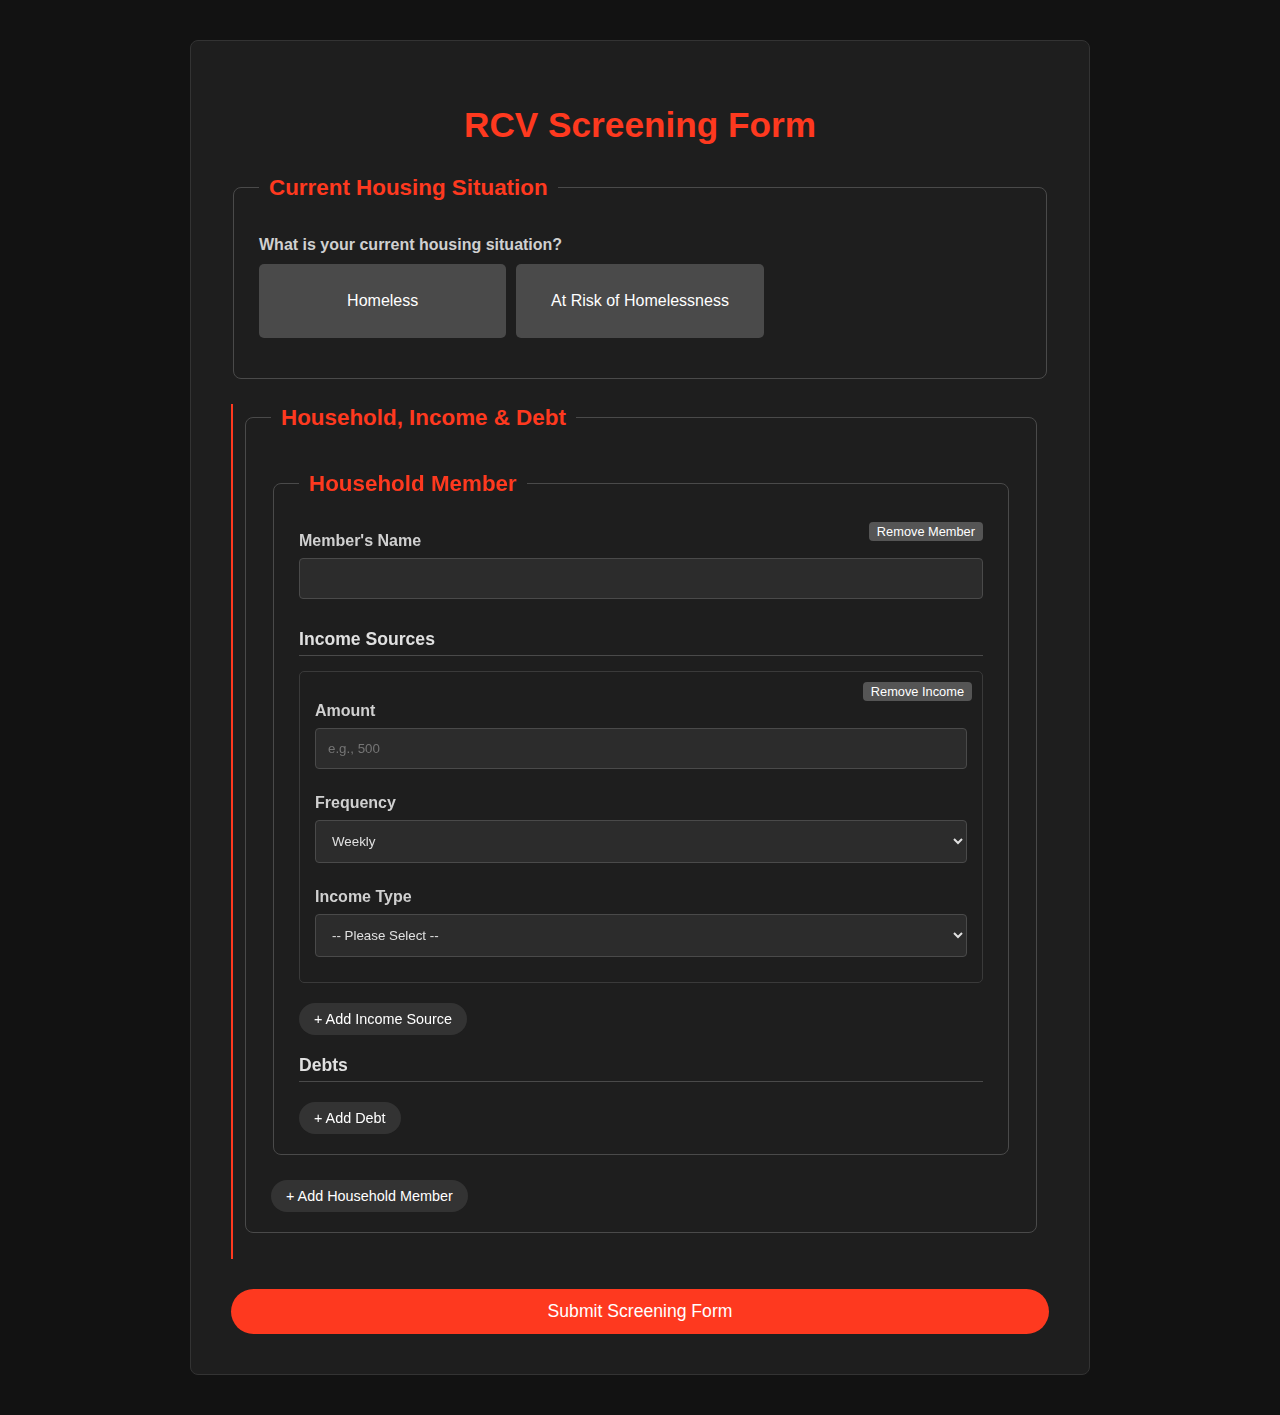
<file: index.html>
<!DOCTYPE html>
<html lang="en">
<head>
    <meta charset="UTF-8">
    <meta name="viewport" content="width=device-width, initial-scale=1.0">
    <title>RCV Screening Form</title>
    <link rel="stylesheet" href="style.css">
</head>
<body>
    <div class="app-wrapper">
        <div id="formContainer">
            <div class="logo-container">
                <h1>RCV Screening Form</h1>
            </div>

            <form id="rcv-screening-form">
                <!-- Section 1: Housing Situation -->
                <fieldset>
                    <legend>Current Housing Situation</legend>
                    <label>What is your current housing situation?</label>
                    <div class="custom-options-grid grid-normalize-height">
                        <div class="custom-option"><input type="radio" id="housingStatusHomeless" name="housing_status" value="homeless" required><label for="housingStatusHomeless">Homeless</label></div>
                        <div class="custom-option"><input type="radio" id="housingStatusAtRisk" name="housing_status" value="at_risk" required><label for="housingStatusAtRisk">At Risk of Homelessness</label></div>
                    </div>

                    <div id="homeless-details" class="collapsible collapsed">
                        <label for="homelessDuration">How long have you been homeless for?</label>
                        <input type="text" id="homelessDuration" name="homeless_duration">
                        <label for="homelessLocation">Where are you located?</label>
                        <input type="text" id="homelessLocation" name="homeless_location">
                    </div>

                    <div id="at-risk-details" class="collapsible collapsed">
                        <label>What are the causes that put you at risk? (select all that apply)</label>
                        <div class="custom-options-grid">
                            <div class="custom-option"><input type="checkbox" id="riskRentStruggle" name="at_risk_causes[]" value="rent_struggle"><label for="riskRentStruggle">Struggling to keep up with rent</label></div>
                            <div class="custom-option"><input type="checkbox" id="riskTerminationNotice" name="at_risk_causes[]" value="termination_notice"><label for="riskTerminationNotice">Received a notice of termination</label></div>
                            <div class="custom-option"><input type="checkbox" id="riskPropertySale" name="at_risk_causes[]" value="property_sale"><label for="riskPropertySale">Current rental property on sale</label></div>
                            <div class="custom-option"><input type="checkbox" id="riskRelationshipBreakdown" name="at_risk_causes[]" value="relationship_breakdown"><label for="riskRelationshipBreakdown">Relationship breakdown</label></div>
                            <div class="custom-option"><input type="checkbox" id="riskMarriageBreakdown" name="at_risk_causes[]" value="marriage_breakdown"><label for="riskMarriageBreakdown">Marriage breakdown</label></div>
                            <div class="custom-option"><input type="checkbox" id="riskDV" name="at_risk_causes[]" value="dv"><label for="riskDV">Domestic Violence</label></div>
                            <div class="custom-option"><input type="checkbox" id="riskRepairs" name="at_risk_causes[]" value="repairs_maintenance"><label for="riskRepairs">Landlord won't complete repairs</label></div>
                        </div>
                        <div id="termination-date-container" class="collapsible collapsed">
                            <label for="terminationDate">What is the termination date?</label>
                            <input type="date" id="terminationDate" name="termination_date">
                        </div>
                    </div>
                </fieldset>

                <!-- Section 2: Household Members, Income, and Debt -->
                <div id="household-section" class="collapsible">
                    <fieldset>
                        <legend>Household, Income & Debt</legend>
                        <div id="household-members-container"></div>
                        <button type="button" id="add-household-member">+ Add Household Member</button>
                    </fieldset>
                </div>

                <button type="submit">Submit Screening Form</button>
            </form>
        </div>
    </div>

    <!-- TEMPLATES -->
    <template id="household-member-template">
        <fieldset class="household-member">
            <legend>Household Member</legend>
            <button type="button" class="remove-item remove-member">Remove Member</button>
            <label>Member's Name</label>
            <input type="text" class="member-name" required>
            
            <div class="income-sources-container">
                <h4>Income Sources</h4>
                <div class="income-sources-list"></div>
                <button type="button" class="add-income-source">+ Add Income Source</button>
            </div>

            <div class="debts-container">
                <h4>Debts</h4>
                <div class="debts-list"></div>
                <button type="button" class="add-debt">+ Add Debt</button>
            </div>
        </fieldset>
    </template>

    <template id="income-source-template">
        <div class="income-source-item item-box">
            <button type="button" class="remove-item remove-income">Remove Income</button>
            <div>
                <label>Amount</label>
                <input type="number" class="income-amount" placeholder="e.g., 500" required>
            </div>
            <div>
                <label>Frequency</label>
                <select class="income-frequency" required>
                    <option value="weekly">Weekly</option>
                    <option value="fortnightly">Fortnightly</option>
                    <option value="monthly">Monthly</option>
                </select>
            </div>
            <div>
                <label>Income Type</label>
                <select class="income-type" required>
                    <option value="">-- Please Select --</option>
                    <option value="wages">Wages</option>
                    <option value="dva">DVA</option>
                    <option value="centrelink">Centrelink</option>
                    <option value="comm_super">Comm Super</option>
                    <option value="other">Other</option>
                </select>
            </div>
            <div class="other-income-type-container collapsible collapsed">
                <label>Please specify other income type</label>
                <input type="text" class="other-income-type">
            </div>
        </div>
    </template>

    <template id="debt-template">
        <div class="debt-item item-box">
            <button type="button" class="remove-item remove-debt">Remove Debt</button>
            <div>
                <label>Total Amount</label>
                <input type="number" class="debt-amount" placeholder="e.g., 2000" required>
            </div>
            <div>
                <label>Debt Type</label>
                <select class="debt-type" required>
                    <option value="">-- Please Select --</option>
                    <option value="credit_card">Credit Card</option>
                    <option value="personal_loan">Personal Loan</option>
                    <option value="child_support">Child Support</option>
                    <option value="ato">ATO</option>
                    <option value="utility_arrears">Utility Arrears</option>
                    <option value="rental_arrears">Rental Arrears</option>
                    <option value="bnpl">Buy Now, Pay Later</option>
                    <option value="fines">Fines</option>
                    <option value="other">Other</option>
                </select>
            </div>
            <div class="other-debt-type-container collapsible collapsed">
                <label>Please specify other debt type</label>
                <input type="text" class="other-debt-type">
            </div>
            <div class="payment-details">
                <h4>Payment Arrangement</h4>
                <div>
                    <label>Payment Amount</label>
                    <input type="number" class="debt-payment-amount" placeholder="e.g., 50">
                </div>
                <div>
                    <label>Payment Frequency</label>
                    <select class="debt-payment-frequency">
                        <option value="">-- Not in a plan --</option>
                        <option value="weekly">Weekly</option>
                        <option value="fortnightly">Fortnightly</option>
                        <option value="monthly">Monthly</option>
                    </select>
                </div>
            </div>
        </div>
    </template>

    <script src="script.js"></script>
</body>
</html>
</file>
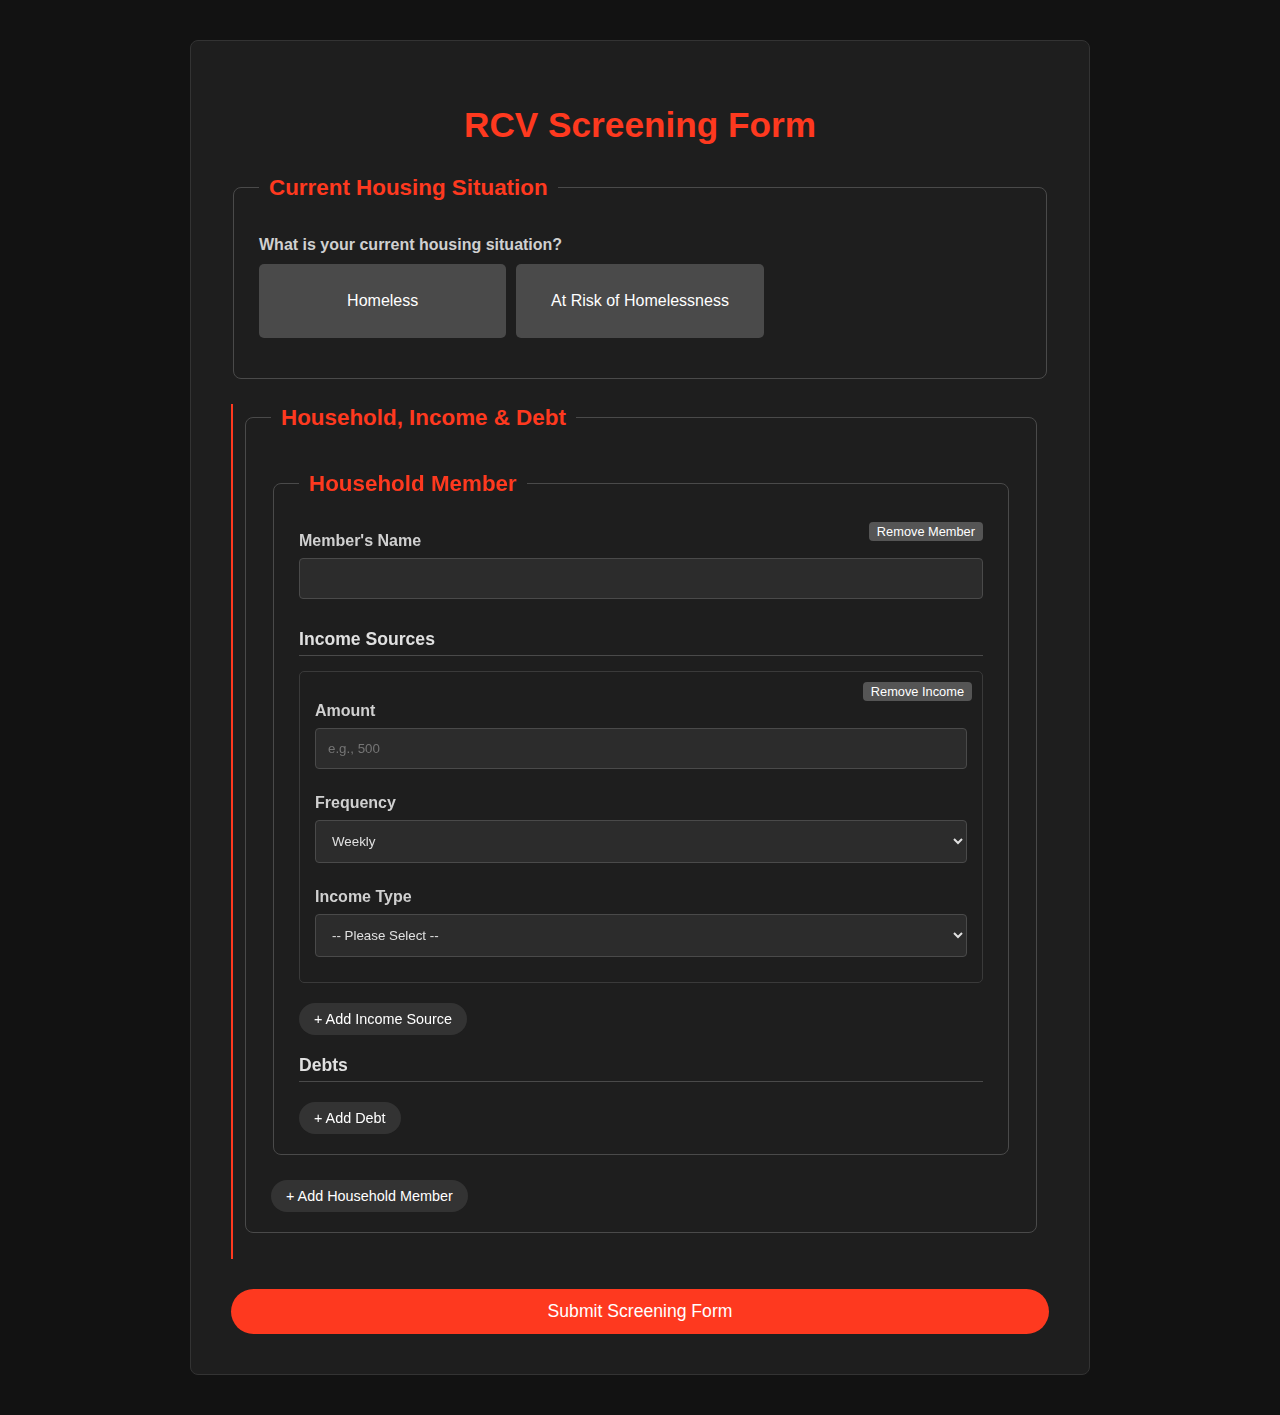
<file: summary.html>
<!DOCTYPE html>
<html lang="en">
<head>
    <meta charset="UTF-8">
    <meta name="viewport" content="width=device-width, initial-scale=1.0">
    <title>RCV Financial Summary</title>
    <link rel="stylesheet" href="style.css">
</head>
<body>
    <div class="app-wrapper">
        <div id="formContainer">
            <div class="logo-container">
                <h1>Financial Summary</h1>
            </div>

            <fieldset>
                <legend>Income Breakdown</legend>
                <table class="summary-table" id="income-summary-table">
                    <thead>
                        <tr>
                            <th>Source</th>
                            <th>Member</th>
                            <th>Yearly Amount</th>
                        </tr>
                    </thead>
                    <tbody>
                        <!-- Income rows will be injected here -->
                    </tbody>
                </table>
            </fieldset>

            <fieldset>
                <legend>Totals</legend>
                <table class="summary-table" id="financial-totals-table">
                    <thead>
                        <tr>
                            <th>Metric</th>
                            <th>Weekly</th>
                            <th>Monthly</th>
                            <th>Yearly</th>
                        </tr>
                    </thead>
                    <tbody>
                        <tr>
                            <td>Total Gross Income</td>
                            <td id="total-income-weekly"></td>
                            <td id="total-income-monthly"></td>
                            <td id="total-income-yearly"></td>
                        </tr>
                        <tr>
                            <td>Total Debt Payments</td>
                            <td id="total-debt-weekly"></td>
                            <td id="total-debt-monthly"></td>
                            <td id="total-debt-yearly"></td>
                        </tr>
                        <tr class="net-income-row">
                            <td>Total Net Income</td>
                            <td id="net-income-weekly"></td>
                            <td id="net-income-monthly"></td>
                            <td id="net-income-yearly"></td>
                        </tr>
                    </tbody>
                </table>
            </fieldset>

            <a href="index.html" class="button-link">Back to Form</a>
        </div>
    </div>
    <script src="summary.js"></script>
</body>
</html>
</file>
<file: style.css>
body {
    font-family: "SF Pro Text", "SF Pro Icons", "Helvetica Neue", "Helvetica", "Arial", sans-serif;
    background-color: #121212;
    color: #e0e0e0;
    font-size: 16px;
}

.app-wrapper {
    display: flex;
    max-width: 900px;
    margin: 40px auto;
    gap: 20px;
    align-items: flex-start;
}

#formContainer {
    flex: 1;
    border: 1px solid #333;
    border-radius: 8px;
    padding: 40px;
    background-color: #1e1e1e;
}

.logo-container h1 {
    text-align: center;
    color: #FE391F;
    font-size: 2.2em;
    margin-bottom: 30px;
}

h4 {
    margin-top: 20px;
    margin-bottom: 10px;
    padding-bottom: 5px;
    border-bottom: 1px solid #4a4a4a;
    font-size: 1.1em;
    color: #e0e0e0;
}

label {
    display: block;
    margin-bottom: 8px;
    font-weight: bold;
    color: #d0d0d0;
    margin-top: 15px;
}

input[type="text"],
input[type="number"],
select {
    width: 100%;
    padding: 12px;
    background-color: #2c2c2c;
    color: #e0e0e0;
    border: 1px solid #4a4a4a;
    border-radius: 4px;
    box-sizing: border-box;
    margin-bottom: 10px;
}

button {
    display: block;
    width: 100%;
    padding: 12px 15px;
    background-color: #FE391F;
    color: white;
    border: none;
    border-radius: 25px;
    cursor: pointer;
    font-size: 1.1em;
    margin-top: 30px;
}

button:hover {
    background-color: #D8311A;
}

.hidden {
    display: none !important;
}

fieldset {
    border: 1px solid #4a4a4a;
    padding: 20px 25px;
    margin-bottom: 25px;
    border-radius: 8px;
}

legend {
    font-weight: bold;
    padding: 0 10px;
    font-size: 1.4em;
    color: #FE391F;
}

.custom-options-grid {
    display: grid;
    grid-template-columns: repeat(auto-fill, minmax(220px, 1fr));
    gap: 10px;
    margin-top: 10px;
    margin-bottom: 20px;
}

.custom-option input[type="checkbox"],
.custom-option input[type="radio"] {
    position: absolute;
    opacity: 0;
    width: 0;
    height: 0;
}

.custom-option label {
    display: block;
    background-color: #4a4a4a;
    color: #ffffff;
    padding: 12px 15px;
    border-radius: 5px;
    cursor: pointer;
    transition: background-color 0.2s ease-in-out, color 0.2s ease-in-out;
    text-align: center;
    font-weight: normal;
    margin: 0;
}

.custom-option input:checked + label {
    background-color: #000000;
    color: #FE391F;
    border: 1px solid #FE391F;
}

.custom-option label:hover {
    background-color: #5a5a5a;
}

.custom-option input:checked + label:hover {
    background-color: #1a1a1a;
}

.grid-normalize-height .custom-option {
    display: flex;
}

.grid-normalize-height .custom-option label {
    display: flex;
    flex-grow: 1;
    align-items: center;
    justify-content: center;
    min-height: 50px;
}

.collapsible {
    max-height: 9999px;
    overflow: hidden;
    opacity: 1;
    transition: max-height 0.5s ease-in-out, opacity 0.3s ease-in-out, margin 0.5s ease-in-out, padding 0.5s ease-in-out;
    margin-top: 15px;
    padding: 1px 10px;
    border-left: 2px solid #FE391F;
}

.collapsible.collapsed {
    max-height: 0;
    opacity: 0;
    margin: 0;
    padding: 0 10px;
    border-left-width: 0;
    overflow: hidden;
}

.household-member {
    margin-top: 20px;
    position: relative;
}

.item-box {
    border: 1px solid #3a3a3a;
    padding: 15px;
    margin-top: 15px;
    border-radius: 5px;
    position: relative;
}

.remove-item {
    position: absolute;
    top: 10px;
    right: 10px;
    width: auto;
    padding: 2px 8px;
    margin: 0;
    font-size: 0.8em;
    background-color: #555;
    border-radius: 4px;
}

.remove-item:hover {
    background-color: #777;
}

.remove-member {
    top: 25px;
    right: 25px;
}

button#add-household-member, 
.add-income-source, 
.add-debt {
    width: auto;
    font-size: 0.9em;
    padding: 8px 15px;
    margin-top: 20px;
    background-color: #333;
}

button#add-household-member:hover, 
.add-income-source:hover, 
.add-debt:hover {
    background-color: #444;
}
</file>
